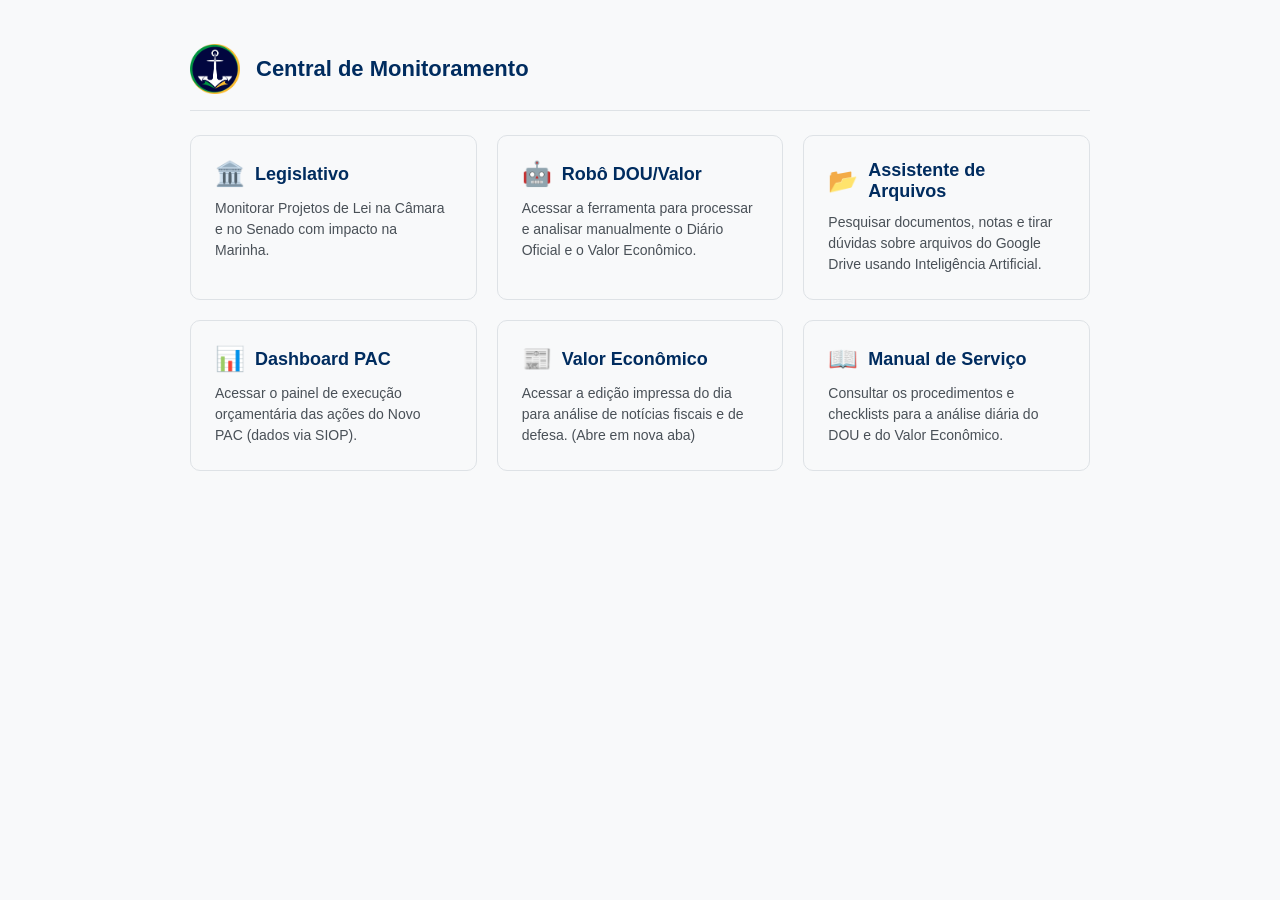
<file: static/index.html>
<!doctype html>
<html lang="pt-BR">
<head>
  <meta charset="utf-8" />
  <meta name="viewport" content="width=device-width, initial-scale=1" />
  <title>Central de Monitoramento - CORM</title>
  <link rel="stylesheet" href="style.css" />
  <link rel="icon" href="favicon.ico" type="image/x-icon">
</head>
<body>
  <div class="main-container">
    <header class="card-header">
      <img src="logo-marinha.png" alt="Logotipo da Marinha do Brasil" class="logo" />
      <h1>Central de Monitoramento</h1>
    </header>
    <main class="hub-grid">

      <a href="legislativo.html" class="hub-card">
        <h2><span class="emoji">🏛️</span> Legislativo</h2>
        <p>Monitorar Projetos de Lei na Câmara e no Senado com impacto na Marinha.</p>
      </a>
      
      <a href="robo-dou.html" class="hub-card">
        <h2><span class="emoji">🤖</span> Robô DOU/Valor</h2>
        <p>Acessar a ferramenta para processar e analisar manualmente o Diário Oficial e o Valor Econômico.</p>
      </a>

      <a href="assistente-drive.html" class="hub-card">
        <h2><span class="emoji">📂</span> Assistente de Arquivos</h2>
        <p>Pesquisar documentos, notas e tirar dúvidas sobre arquivos do Google Drive usando Inteligência Artificial.</p>
      </a>

      <a href="pac.html" class="hub-card">
        <h2><span class="emoji">📊</span> Dashboard PAC</h2>
        <p>Acessar o painel de execução orçamentária das ações do Novo PAC (dados via SIOP).</p>
      </a>
      
      <a href="https://valor.globo.com/impresso/" target="_blank" class="hub-card" id="valor-link">
        <h2><span class="emoji">📰</span> Valor Econômico</h2>
        <p>Acessar a edição impressa do dia para análise de notícias fiscais e de defesa. (Abre em nova aba)</p>
      </a>
      
      <a href="manual.html" class="hub-card">
        <h2><span class="emoji">📖</span> Manual de Serviço</h2>
        <p>Consultar os procedimentos e checklists para a análise diária do DOU e do Valor Econômico.</p>
      </a>
    </main>
  </div>
  <script>
    // Script para atualizar o link do Valor Econômico para a data de hoje
    const today = new Date();
    const year = today.getFullYear();
    const month = String(today.getMonth() + 1).padStart(2, '0');
    const day = String(today.getDate()).padStart(2, '0');
    
    const valorLink = document.getElementById('valor-link');
    if (valorLink) {
        valorLink.href = `https://valor.globo.com/impresso/${year}${month}${day}/`;
    }
  </script>
</body>
</html>
</file>
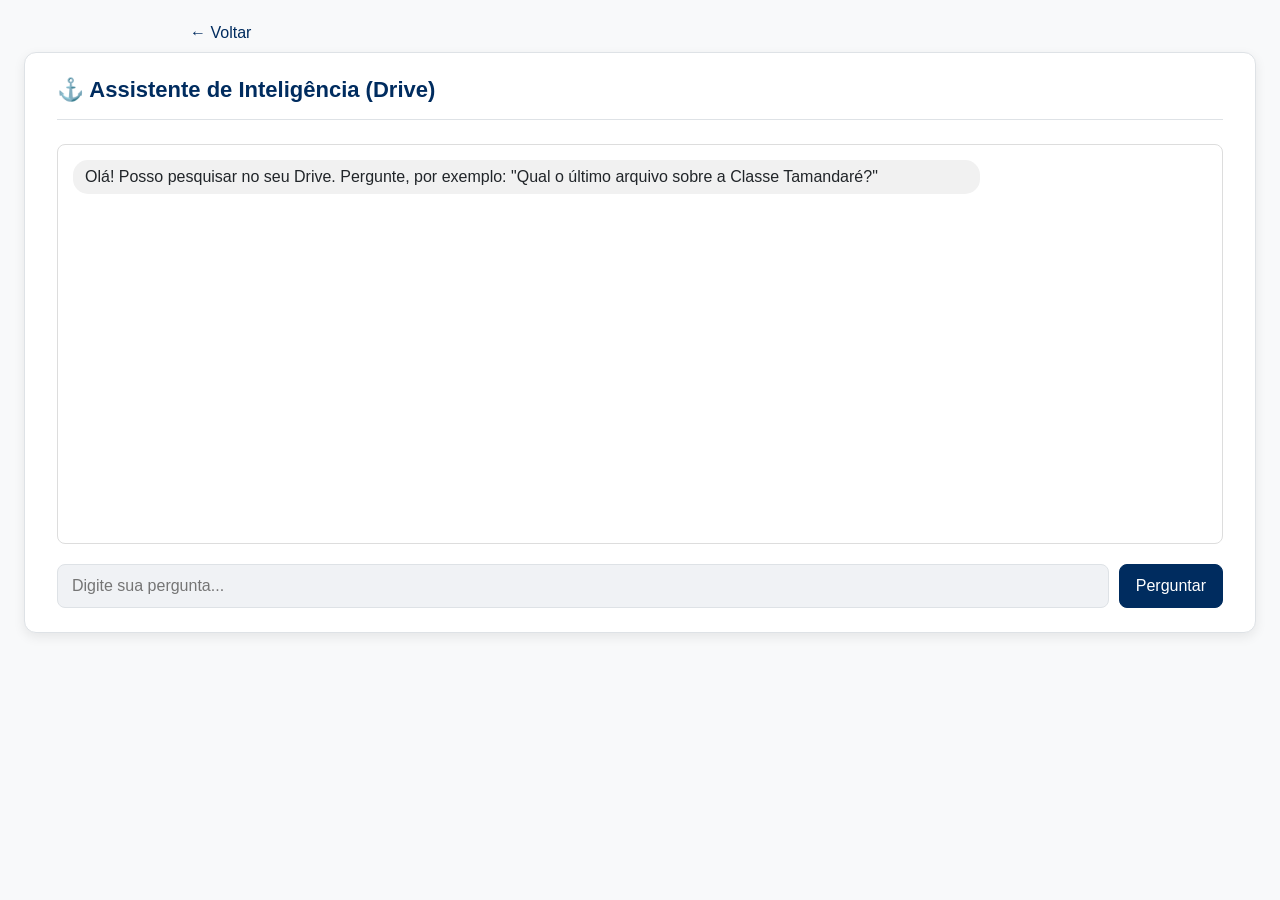
<file: static/assistente-drive.html>
<!doctype html>
<html lang="pt-BR">
<head>
  <meta charset="utf-8" />
  <title>Assistente de Arquivos - CORM</title>
  <link rel="stylesheet" href="style.css" />
  <style>
    .chat-container { height: 400px; overflow-y: auto; border: 1px solid #ddd; padding: 15px; background: #fff; border-radius: 8px; margin-bottom: 20px; }
    .msg { margin-bottom: 10px; padding: 8px 12px; border-radius: 15px; max-width: 80%; }
    .user { background: #e3f2fd; align-self: flex-end; margin-left: auto; text-align: right; }
    .bot { background: #f1f1f1; align-self: flex-start; }
    .input-area { display: flex; gap: 10px; }
  </style>
</head>
<body>
  <a href="index.html" class="back-link">← Voltar</a>
  <main class="card">
    <header class="card-header">
      <h1>⚓ Assistente de Inteligência (Drive)</h1>
    </header>

    <div id="chatBox" class="chat-container">
      <div class="msg bot">Olá! Posso pesquisar no seu Drive. Pergunte, por exemplo: "Qual o último arquivo sobre a Classe Tamandaré?"</div>
    </div>

    <div class="input-area">
      <input type="text" id="userInput" placeholder="Digite sua pergunta..." style="flex-grow: 1;">
      <button id="btnEnviar">Perguntar</button>
    </div>
  </main>

  <script>
    const btnEnviar = document.getElementById('btnEnviar');
    const input = document.getElementById('userInput');
    const chatBox = document.getElementById('chatBox');

    btnEnviar.onclick = async () => {
      const prompt = input.value;
      if(!prompt) return;

      // Adiciona pergunta na tela
      chatBox.innerHTML += `<div class="msg user">${prompt}</div>`;
      input.value = "";

      // Chama o seu backend no Render
      const response = await fetch('/chat-drive', {
          method: 'POST',
          headers: {'Content-Type': 'application/x-www-form-urlencoded'},
          body: `pergunta=${encodeURIComponent(prompt)}`
      });
      
      const data = await response.json();
      chatBox.innerHTML += `<div class="msg bot">${data.resposta}</div>`;
      chatBox.scrollTop = chatBox.scrollHeight;
    };
  </script>
</body>
</html>
</file>
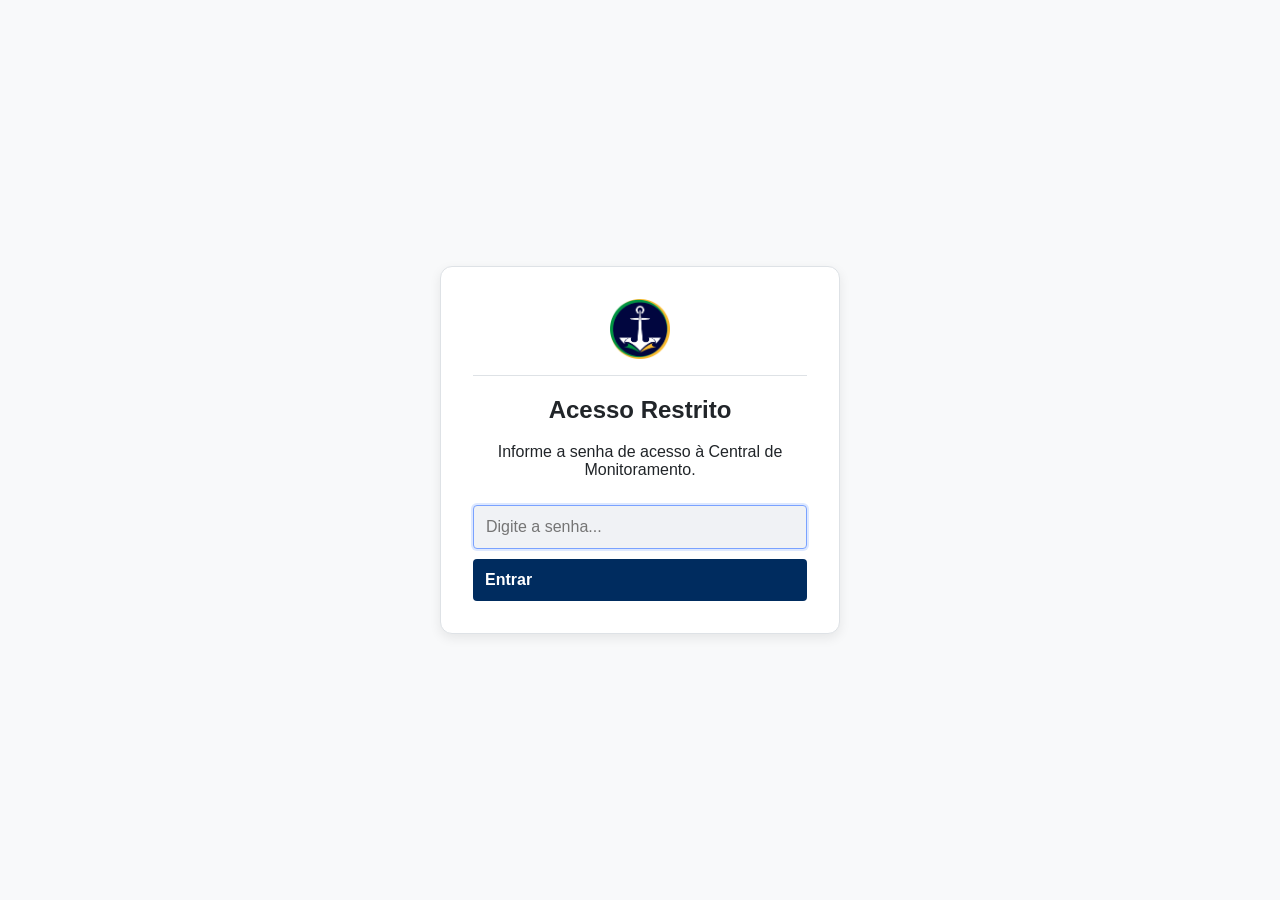
<file: static/login.html>
<!DOCTYPE html>
<html lang="pt-BR">
<head>
    <meta charset="UTF-8">
    <meta name="viewport" content="width=device-width, initial-scale=1.0">
    <title>Acesso Restrito - CORM</title>
    <link rel="stylesheet" href="style.css">
    <style>
        body { display: flex; justify-content: center; align-items: center; height: 100vh; background-color: #f8f9fa; }
        .login-card { width: 100%; max-width: 400px; padding: 2rem; text-align: center; }
        .login-input { width: 100%; padding: 12px; margin: 10px 0; border: 1px solid #ccc; border-radius: 4px; font-size: 16px; }
        .btn-login { width: 100%; padding: 12px; background-color: #002c5f; color: white; border: none; border-radius: 4px; cursor: pointer; font-size: 16px; font-weight: bold; }
        .btn-login:hover { background-color: #001f44; }
        .error { color: #dc3545; margin-bottom: 10px; display: none; }
    </style>
</head>
<body>
    <div class="card login-card">
        <header class="card-header" style="justify-content: center; margin-bottom: 20px;">
            <img src="logo-marinha.png" alt="Logotipo da Marinha" class="logo" style="width: 60px; height: auto;">
        </header>
        <h2>Acesso Restrito</h2>
        <p>Informe a senha de acesso à Central de Monitoramento.</p>
        
        <form action="/login" method="POST">
            <input type="password" name="senha" class="login-input" placeholder="Digite a senha..." required autofocus>
            <button type="submit" class="btn-login">Entrar</button>
        </form>
    </div>
</body>
</html>
</file>
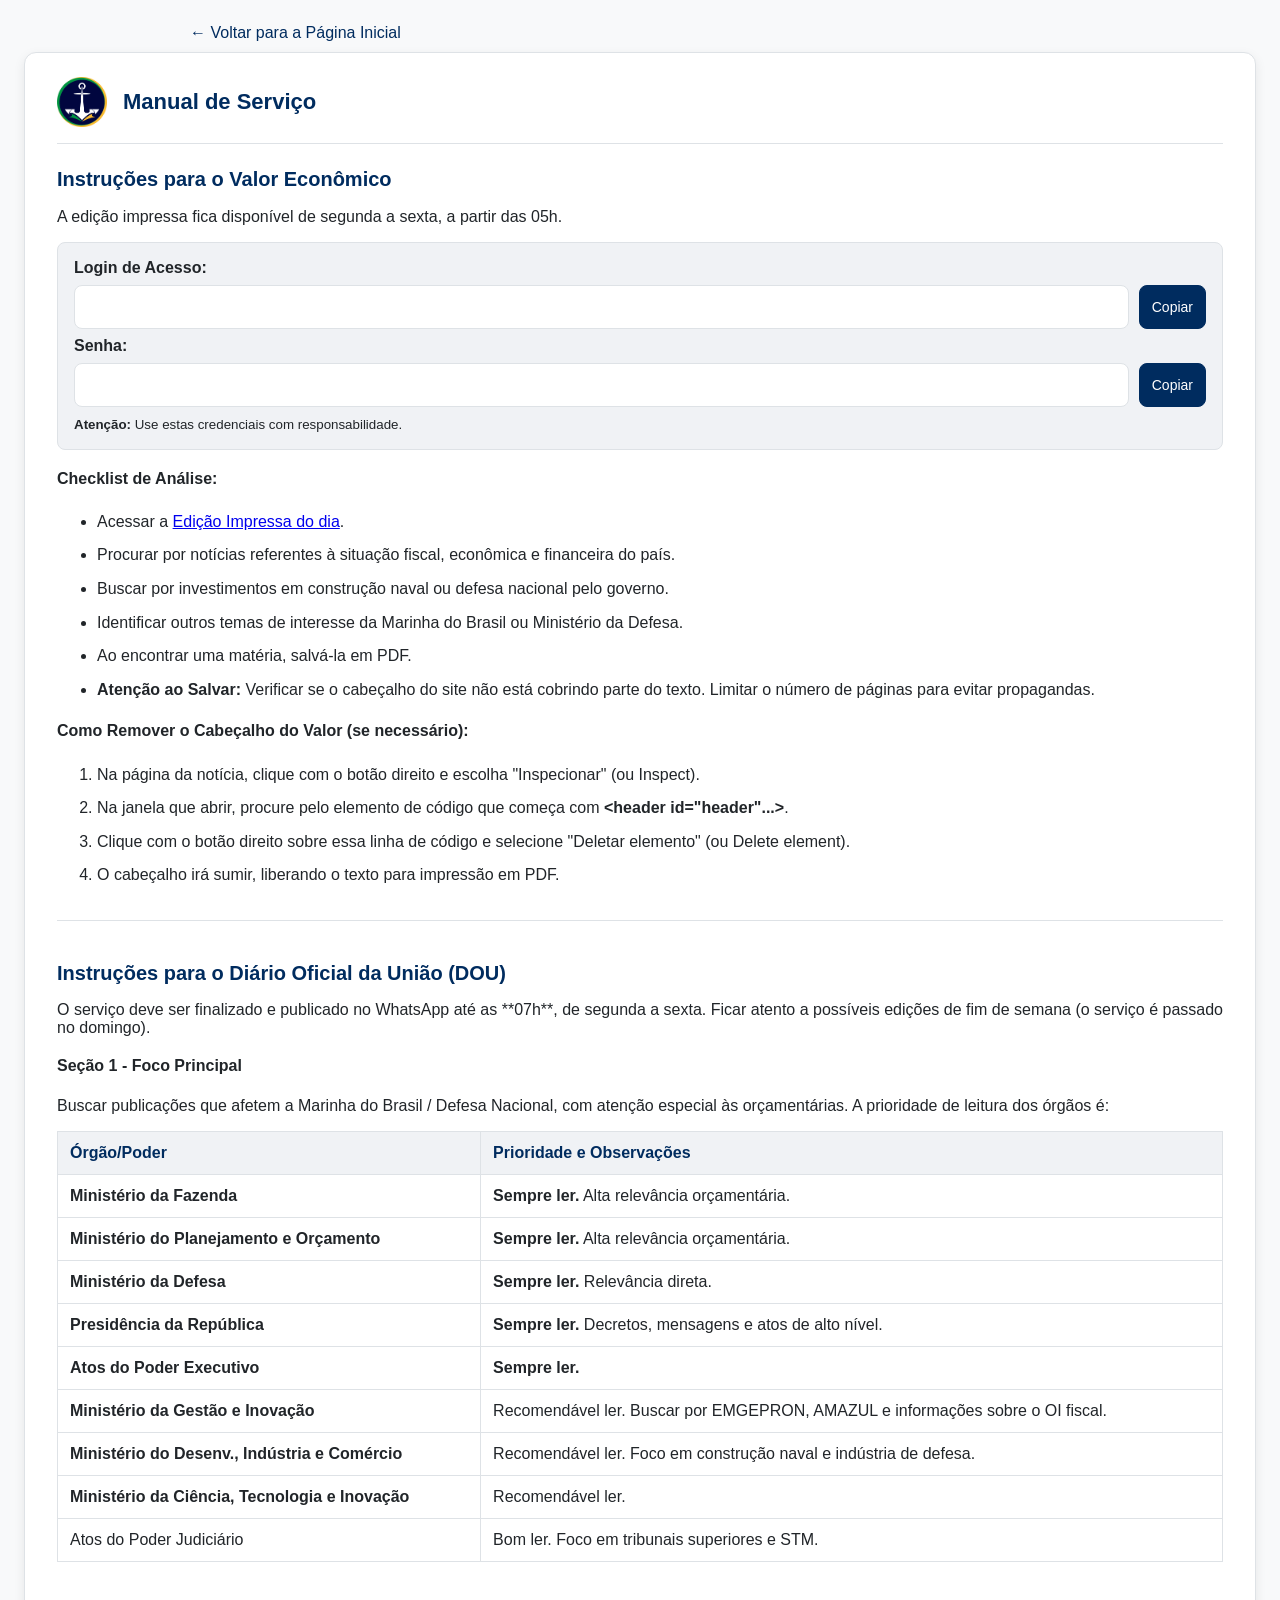
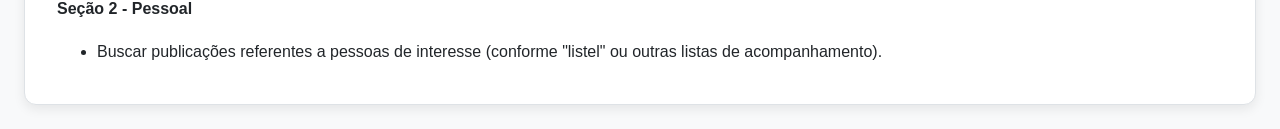
<file: static/manual.html>
<!doctype html>
<html lang="pt-BR">
<head>
  <meta charset="utf-8" />
  <meta name="viewport" content="width=device-width, initial-scale=1" />
  <title>Manual de Serviço - CORM</title>
  <link rel="stylesheet" href="style.css" />
</head>
<body>
  <a href="index.html" class="back-link">← Voltar para a Página Inicial</a>
  <main class="card">
    <header class="card-header">
      <img src="logo-marinha.png" alt="Logotipo da Marinha do Brasil" class="logo" />
      <h1>Manual de Serviço</h1>
    </header>

    <section class="manual-section">
      <h2>Instruções para o Valor Econômico</h2>
      <p>A edição impressa fica disponível de segunda a sexta, a partir das 05h.</p>
      
      <div class="credential-box">
        <strong>Login de Acesso:</strong>
        <div class="credential-field">
          <input type="text" id="valor-user" value="" readonly>
          <button onclick="copyToClipboard('valor-user')">Copiar</button>
        </div>
        <strong>Senha:</strong>
        <div class="credential-field">
          <input type="text" id="valor-pass" value="" readonly>
          <button onclick="copyToClipboard('valor-pass')">Copiar</button>
        </div>
        <small><strong>Atenção:</strong> Use estas credenciais com responsabilidade.</small>
      </div>

      <h4>Checklist de Análise:</h4>
      <ul>
        <li>Acessar a <a href="https://valor.globo.com/impresso/" target="_blank" id="valor-link-manual">Edição Impressa do dia</a>.</li>
        <li>Procurar por notícias referentes à situação fiscal, econômica e financeira do país.</li>
        <li>Buscar por investimentos em construção naval ou defesa nacional pelo governo.</li>
        <li>Identificar outros temas de interesse da Marinha do Brasil ou Ministério da Defesa.</li>
        <li>Ao encontrar uma matéria, salvá-la em PDF.</li>
        <li><strong>Atenção ao Salvar:</strong> Verificar se o cabeçalho do site não está cobrindo parte do texto. Limitar o número de páginas para evitar propagandas.</li>
      </ul>
      
      <h4>Como Remover o Cabeçalho do Valor (se necessário):</h4>
      <ol>
        <li>Na página da notícia, clique com o botão direito e escolha "Inspecionar" (ou Inspect).</li>
        <li>Na janela que abrir, procure pelo elemento de código que começa com <strong>&lt;header id="header"...&gt;</strong>.</li>
        <li>Clique com o botão direito sobre essa linha de código e selecione "Deletar elemento" (ou Delete element).</li>
        <li>O cabeçalho irá sumir, liberando o texto para impressão em PDF.</li>
      </ol>
    </section>

    <section class="manual-section">
      <h2>Instruções para o Diário Oficial da União (DOU)</h2>
      <p>O serviço deve ser finalizado e publicado no WhatsApp até as **07h**, de segunda a sexta. Ficar atento a possíveis edições de fim de semana (o serviço é passado no domingo).</p>

      <h4>Seção 1 - Foco Principal</h4>
      <p>Buscar publicações que afetem a Marinha do Brasil / Defesa Nacional, com atenção especial às orçamentárias. A prioridade de leitura dos órgãos é:</p>
      <table class="styled-table">
        <thead>
          <tr>
            <th>Órgão/Poder</th>
            <th>Prioridade e Observações</th>
          </tr>
        </thead>
        <tbody>
          <tr>
            <td><strong>Ministério da Fazenda</strong></td>
            <td><strong>Sempre ler.</strong> Alta relevância orçamentária.</td>
          </tr>
          <tr>
            <td><strong>Ministério do Planejamento e Orçamento</strong></td>
            <td><strong>Sempre ler.</strong> Alta relevância orçamentária.</td>
          </tr>
           <tr>
            <td><strong>Ministério da Defesa</strong></td>
            <td><strong>Sempre ler.</strong> Relevância direta.</td>
          </tr>
          <tr>
            <td><strong>Presidência da República</strong></td>
            <td><strong>Sempre ler.</strong> Decretos, mensagens e atos de alto nível.</td>
          </tr>
          <tr>
            <td><strong>Atos do Poder Executivo</strong></td>
            <td><strong>Sempre ler.</strong></td>
          </tr>
          <tr>
            <td><strong>Ministério da Gestão e Inovação</strong></td>
            <td>Recomendável ler. Buscar por EMGEPRON, AMAZUL e informações sobre o OI fiscal.</td>
          </tr>
           <tr>
            <td><strong>Ministério do Desenv., Indústria e Comércio</strong></td>
            <td>Recomendável ler. Foco em construção naval e indústria de defesa.</td>
          </tr>
          <tr>
            <td><strong>Ministério da Ciência, Tecnologia e Inovação</strong></td>
            <td>Recomendável ler.</td>
          </tr>
          <tr>
            <td>Atos do Poder Judiciário</td>
            <td>Bom ler. Foco em tribunais superiores e STM.</td>
          </tr>
        </tbody>
      </table>
      <br>
      <h4>Seção 2 - Pessoal</h4>
      <ul>
        <li>Buscar publicações referentes a pessoas de interesse (conforme "listel" ou outras listas de acompanhamento).</li>
      </ul>
    </section>

  </main>
  <script>
    // Script para atualizar o link do Valor Econômico para a data de hoje
    const today = new Date();
    const year = today.getFullYear();
    const month = String(today.getMonth() + 1).padStart(2, '0');
    const day = String(today.getDate()).padStart(2, '0');
    const valorLinkManual = document.getElementById('valor-link-manual');
    valorLinkManual.href = `https://valor.globo.com/impresso/${year}${month}${day}/`;

    // Função para copiar texto
    function copyToClipboard(elementId) {
      const input = document.getElementById(elementId);
      input.select();
      input.setSelectionRange(0, 99999); // Para mobile
      document.execCommand("copy");
      alert("Copiado para a área de transferência!");
    }
  </script>
</body>
</html>
</file>
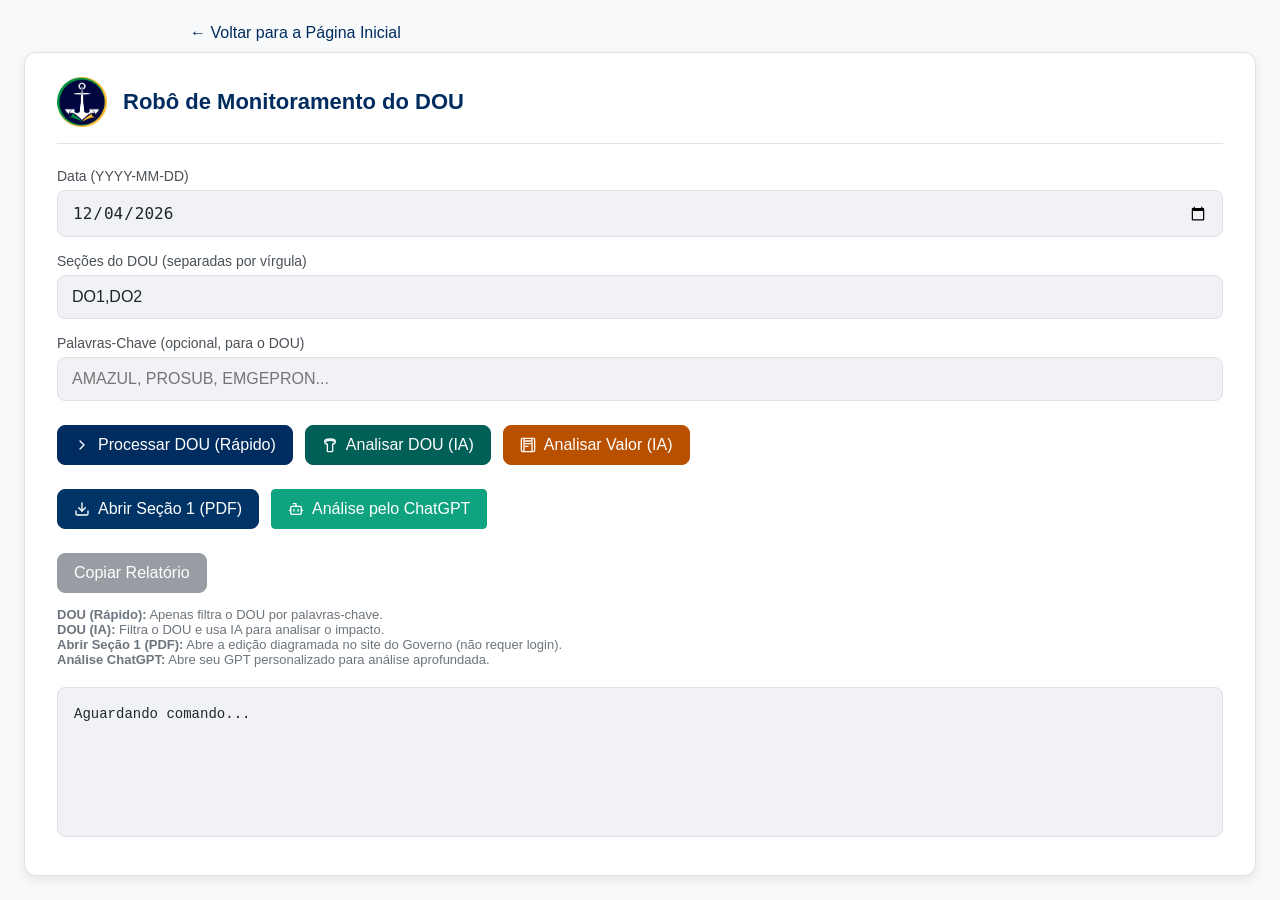
<file: static/robo-dou.html>
<!doctype html>
<html lang="pt-BR">
<head>
  <meta charset="utf-8" />
  <meta name="viewport" content="width=device-width, initial-scale=1" />
  <title>Robô DOU - Marinha do Brasil</title>
  <link rel="stylesheet" href="style.css" />
</head>
<body>
  <a href="index.html" class="back-link">← Voltar para a Página Inicial</a>
  <main class="card">
    <header class="card-header">
      <img src="logo-marinha.png" alt="Logotipo da Marinha do Brasil" class="logo" />
      <h1>Robô de Monitoramento do DOU</h1>
    </header>

    <div class="row">
      <label for="data">Data (YYYY-MM-DD)</label>
      <input id="data" type="date" />
    </div>

    <div class="row">
      <label for="sections">Seções do DOU (separadas por vírgula)</label>
      <input id="sections" type="text" placeholder="DO1,DO2" value="DO1,DO2" />
    </div>

    <div class="row">
      <label for="keywords">Palavras-Chave (opcional, para o DOU)</label>
      <input id="keywords" type="text" placeholder="AMAZUL, PROSUB, EMGEPRON...">
    </div>

    <div class="actions">
      <button id="btnProcessar">
        <svg xmlns="http://www.w3.org/2000/svg" width="16" height="16" viewBox="0 0 24 24" fill="none" stroke="currentColor" stroke-width="2" stroke-linecap="round" stroke-linejoin="round"><path d="m9 18 6-6-6-6"/></svg>
        Processar DOU (Rápido)
      </button>

      <button id="btnProcessarIA" style="background-color: #005f56; border-color: #005f56;">
        <svg xmlns="http://www.w3.org/2000/svg" width="16" height="16" viewBox="0 0 24 24" fill="none" stroke="currentColor" stroke-width="2" stroke-linecap="round" stroke-linejoin="round"><path d="M12 3C7.5 3 4 4.8 4 7c0 1.8 1.7 3.2 4 3.8V21c0 .6.4 1 1 1h6c.6 0 1-.4 1-1V10.8c2.3-.6 4-2 4-3.8 0-2.2-3.5-4-8-4Z"/><path d="M6 7c0-1 2-2 6-2s6 1 6 2"/></svg>
        Analisar DOU (IA)
      </button>
      
      <button id="btnProcessarValor" style="background-color: #b95000; border-color: #b95000;">
        <svg xmlns="http://www.w3.org/2000/svg" width="16" height="16" viewBox="0 0 24 24" fill="none" stroke="currentColor" stroke-width="2" stroke-linecap="round" stroke-linejoin="round"><path d="M4 22h16a2 2 0 0 0 2-2V4a2 2 0 0 0-2-2H8a2 2 0 0 0-2 2v16a2 2 0 0 1-2 2Zm0 0a2 2 0 0 1-2-2V4a2 2 0 0 1 2-2h12a2 2 0 0 1 2 2v16a2 2 0 0 1-2 2"/><path d="M8 6h8"/><path d="M8 10h8"/><path d="M8 14h4"/></svg>
        Analisar Valor (IA)
      </button>
    </div>

    <div class="actions" style="margin-top: 10px;">
        <button id="btnBaixarPdf" style="background-color: #003366; border-color: #003366;">
            <svg xmlns="http://www.w3.org/2000/svg" width="16" height="16" viewBox="0 0 24 24" fill="none" stroke="currentColor" stroke-width="2" stroke-linecap="round" stroke-linejoin="round"><path d="M21 15v4a2 2 0 0 1-2 2H5a2 2 0 0 1-2-2v-4"/><polyline points="7 10 12 15 17 10"/><line x1="12" y1="15" x2="12" y2="3"/></svg>
            Abrir Seção 1 (PDF)
        </button>

        <a href="https://chatgpt.com/g/g-695b02c6bff0819197bcaedb520ccbc6-dou-completo" 
              style="
              text-decoration: none; 
              display: inline-flex; 
              align-items: center; 
              justify-content: center;
              box-sizing: border-box;
              
              font-family: inherit;
              font-size: inherit;
              font-weight: 500;
              line-height: inherit;
              cursor: pointer;

              background-color: #10a37f; 
              border: 1px solid #10a37f;
              color: white;
              
              padding: 0.5rem 1rem; 
              gap: 8px;
              border-radius: 4px;
              transition: background-color 0.2s;
           "
           onmouseover="this.style.backgroundColor='#0d8c6d'; this.style.borderColor='#0d8c6d';"
           onmouseout="this.style.backgroundColor='#10a37f'; this.style.borderColor='#10a37f';"
           >
           <svg xmlns="http://www.w3.org/2000/svg" width="16" height="16" viewBox="0 0 24 24" fill="none" stroke="currentColor" stroke-width="2" stroke-linecap="round" stroke-linejoin="round" style="flex-shrink: 0;"><path d="M12 8V4H8"/><rect width="16" height="12" x="4" y="8" rx="2"/><path d="M2 14h2"/><path d="M20 14h2"/><path d="M15 13v2"/><path d="M9 13v2"/></svg>
           <span>Análise pelo ChatGPT</span>
        </a>
    </div>
    
    <div class="actions" style="margin-top: 10px;">
        <button id="btnCopiar" disabled>Copiar Relatório</button>
    </div>
    
    <p class="hint" style="margin-top: -10px; margin-bottom: 20px;">
      <b>DOU (Rápido):</b> Apenas filtra o DOU por palavras-chave.<br>
      <b>DOU (IA):</b> Filtra o DOU e usa IA para analisar o impacto.<br>
      <b>Abrir Seção 1 (PDF):</b> Abre a edição diagramada no site do Governo (não requer login).<br>
      <b>Análise ChatGPT:</b> Abre seu GPT personalizado para análise aprofundada.
    </p>

    <pre id="preview" class="preview" aria-live="polite">Aguardando comando...</pre>
  </main>

  <script src="app.js"></script>
</body>
</html>
</file>
<file: static/style.css>
:root {
  --navy-blue: #002c5f;
  --light-blue: #7aa2ff;
  --steel-gray: #f0f2f5;
  --dark-gray: #343a40;
  --text-color: #212529;
  --bg-color: #f8f9fa;
  --border-color: #dee2e6;
  --card-shadow: 0 4px 12px rgba(0, 0, 0, 0.08);
}

* { box-sizing: border-box; }

body {
  margin: 0;
  padding: 24px;
  font-family: -apple-system, BlinkMacSystemFont, "Segoe UI", Roboto, "Helvetica Neue", Arial, sans-serif;
  background: var(--bg-color);
  color: var(--text-color);
}

.main-container {
  max-width: 900px;
  margin: 20px auto;
}

.card {
  width: 100%;
  padding: 24px 32px;
  background: white;
  border: 1px solid var(--border-color);
  border-radius: 12px;
  box-shadow: var(--card-shadow);
}

/* --- ESTILOS DA PÁGINA INICIAL (HUB) --- */
.card-header {
  display: flex;
  align-items: center;
  gap: 16px;
  margin-bottom: 24px;
  padding-bottom: 16px;
  border-bottom: 1px solid var(--border-color);
}

.logo { height: 50px; width: auto; }

h1 {
  margin: 0;
  font-size: 22px;
  color: var(--navy-blue);
  font-weight: 600;
}

.hub-grid {
  display: grid;
  grid-template-columns: repeat(auto-fit, minmax(250px, 1fr));
  gap: 20px;
  margin-top: 20px;
}

.hub-card {
  display: block;
  padding: 24px;
  border: 1px solid var(--border-color);
  border-radius: 10px;
  text-decoration: none;
  color: var(--text-color);
  transition: transform 0.2s, box-shadow 0.2s;
}

.hub-card:hover {
  transform: translateY(-5px);
  box-shadow: var(--card-shadow);
}

.hub-card h2 {
  margin: 0 0 10px;
  font-size: 18px;
  color: var(--navy-blue);
  display: flex;
  align-items: center;
  gap: 10px;
}
.hub-card .emoji { font-size: 24px; }
.hub-card p {
  margin: 0;
  font-size: 14px;
  color: #495057;
  line-height: 1.5;
}


/* --- ESTILOS COMPARTILHADOS (ROBÔ E MANUAL) --- */
.back-link {
  display: block;
  max-width: 900px;
  margin: 0 auto 10px;
  text-decoration: none;
  color: var(--navy-blue);
  font-weight: 500;
}

.row { display: grid; gap: 6px; margin: 16px 0; }
label { font-size: 14px; font-weight: 500; color: #495057; }

input, textarea {
  width: 100%;
  padding: 12px 14px;
  border-radius: 8px;
  background: var(--steel-gray);
  border: 1px solid var(--border-color);
  color: var(--text-color);
  font-size: 16px;
  outline: none;
  transition: border-color 0.2s, box-shadow 0.2s;
}

input:focus, textarea:focus {
  border-color: var(--light-blue);
  box-shadow: 0 0 0 2px rgba(122, 162, 255, 0.25);
}
textarea[disabled] { background: #e9ecef; cursor: not-allowed; }

.adv { margin: 16px 0; }
summary { cursor: pointer; color: var(--navy-blue); font-weight: 500;}
.hint { color: #6c757d; margin: 8px 0 0; font-size: 13px; }

.actions { display: flex; gap: 12px; margin: 24px 0; flex-wrap: wrap; }
button {
  display: inline-flex;
  align-items: center;
  gap: 8px;
  padding: 10px 16px;
  border-radius: 8px;
  border: 1px solid var(--navy-blue);
  background: var(--navy-blue);
  color: white;
  font-size: 16px;
  font-weight: 500;
  cursor: pointer;
  transition: background-color 0.2s;
}
button:hover { background: #001f44; }
button[disabled] {
  background: #6c757d; border-color: #6c757d;
  opacity: .7; cursor: not-allowed;
}
button svg { stroke: white; }

.preview {
  white-space: pre-wrap; padding: 16px; background: var(--steel-gray);
  border: 1px solid var(--border-color); border-radius: 8px;
  min-height: 150px; font-family: "Courier New", Courier, monospace;
  font-size: 14px; line-height: 1.5;
}
.preview.loading {
  display: flex; justify-content: center; align-items: center;
  color: #6c757d; font-family: sans-serif; font-style: italic;
}

/* --- ESTILOS DA PÁGINA DO MANUAL --- */
.manual-section {
  margin-top: 32px;
  padding-top: 24px;
  border-top: 1px solid var(--border-color);
}
.manual-section:first-of-type {
  margin-top: 0;
  padding-top: 0;
  border-top: none;
}
.manual-section h2 { font-size: 20px; color: var(--navy-blue); }
.manual-section h4 { font-size: 16px; margin-top: 20px; }
.manual-section ul, .manual-section ol { line-height: 1.6; }
.manual-section li { margin-bottom: 8px; }

.credential-box {
  background: var(--steel-gray);
  border: 1px solid var(--border-color);
  padding: 16px;
  border-radius: 8px;
  margin-top: 16px;
}
.credential-field {
  display: flex;
  gap: 10px;
  margin: 8px 0;
}
.credential-field input {
  background-color: white;
  font-family: "Courier New", Courier, monospace;
}
.credential-field button {
  padding: 8px 12px;
  font-size: 14px;
  white-space: nowrap;
}

.styled-table {
  width: 100%;
  border-collapse: collapse;
  margin-top: 16px;
}
.styled-table th, .styled-table td {
  border: 1px solid var(--border-color);
  padding: 12px;
  text-align: left;
}
.styled-table thead {
  background-color: var(--steel-gray);
}
.styled-table th {
  font-weight: 600;
  color: var(--navy-blue);
}
.source-selector {
  display: flex;
  gap: 20px;
  align-items: center;
}
.source-selector label {
  cursor: pointer;
  margin-right: 10px;
}
</file>
